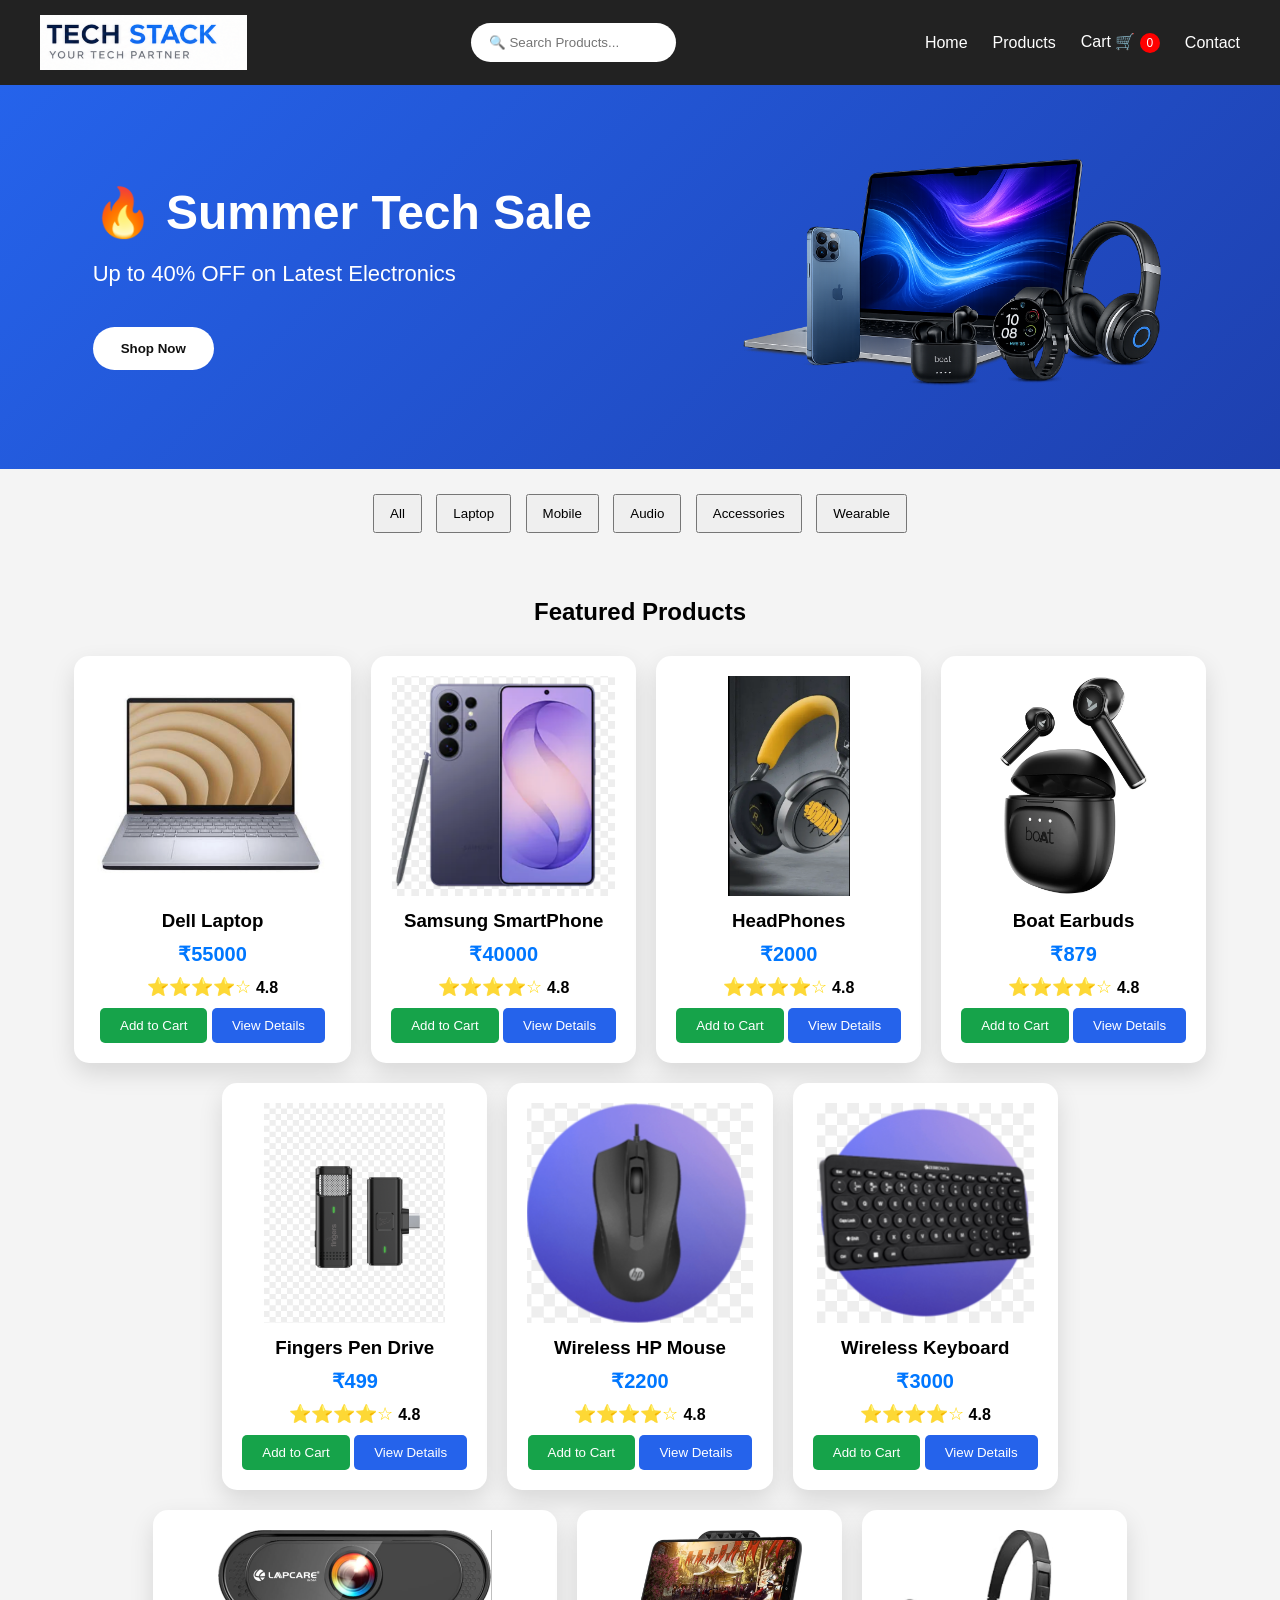
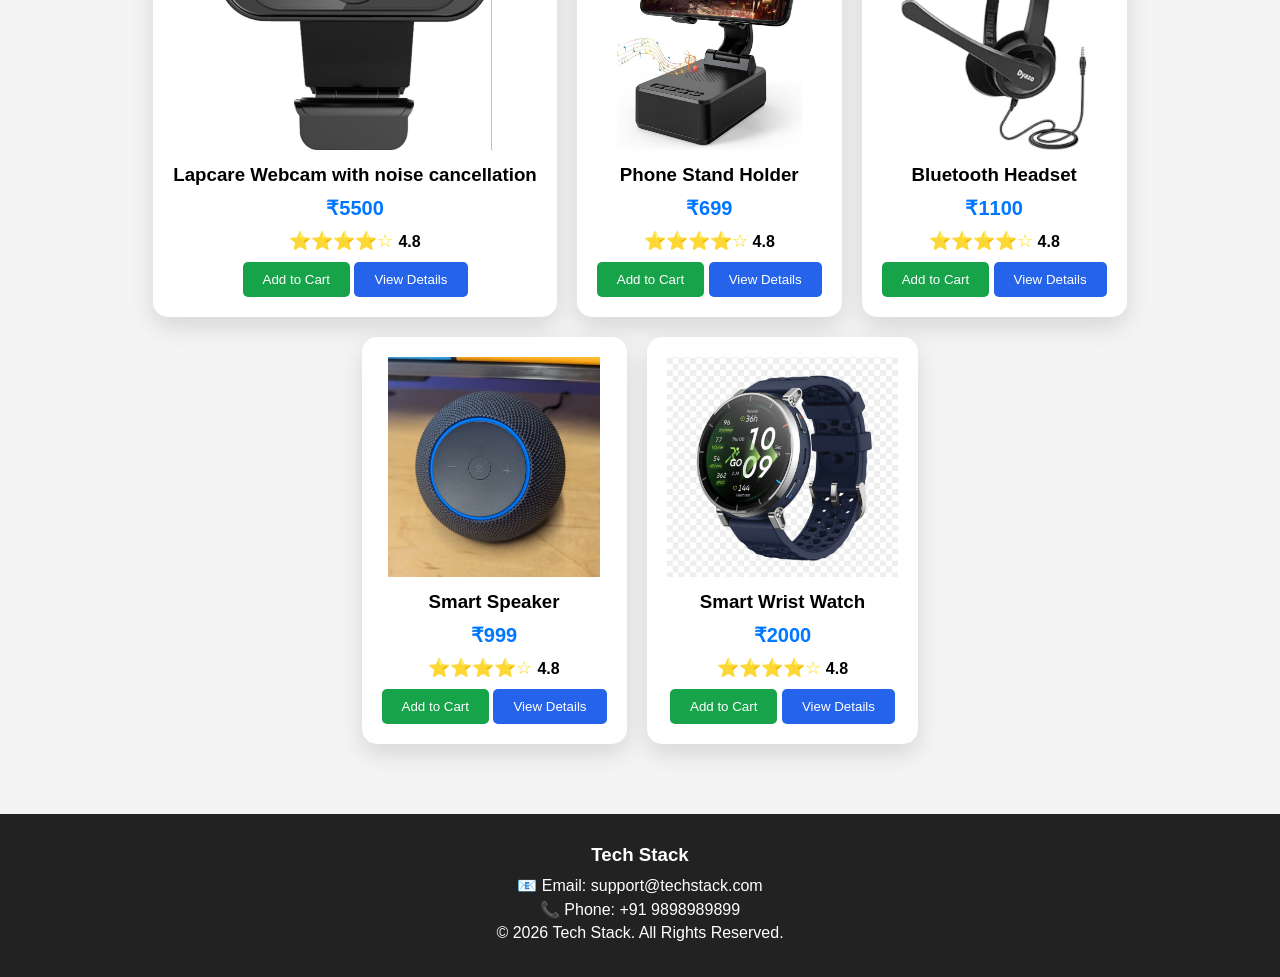
<file: frontend/index.html>
<!DOCTYPE html>
<html lang="en">
<head>
    <meta charset="UTF-8">
    <meta name="viewport" content="width=device-width, initial-scale=1.0">
    <title>Tech Stack</title>
    <link rel="stylesheet" href="css/style.css">
</head>
<body>

    <nav>
        
        <div class="logo">
           <img src="images/logo.png">
        </div>
         
         <div class="search-box">
          <input type="text" id="search" placeholder="🔍 Search Products...">
        </div>

        <ul>
            <li><a href="#home">Home</a></li>
            <li><a href="#products">Products</a></li>
            <li> 
                <a href="html/cart.html">
                Cart 🛒 <span id="cart-count">0</span> </a>
            </li>
            <li><a href="#contact">Contact</a></li>
        </ul>
    </nav>

  
    <section class="hero" id="home">

       <div class="hero-text">
        <h1>🔥 Summer Tech Sale</h1>

        <p>Up to 40% OFF on Latest Electronics</p>

        <a href="#products">
        <button>Shop Now</button>
        </a>
        </div>

       <div class="hero-image">
       <img src="images/banner.png"alt="banner"> 
       </div>
    </section>

<div class="filters">
    <button class="filter-btn" data-category="All">
        All
    </button>

    <button class="filter-btn" data-category="Laptop">
        Laptop
    </button>

    <button class="filter-btn" data-category="Mobile">
        Mobile
    </button>

    <button class="filter-btn" data-category="Audio">
        Audio
    </button>

    <button class="filter-btn" data-category="Accessories">
        Accessories
    </button>

    <button class="filter-btn" data-category="Wearable">
        Wearable
    </button>
</div>

    <section class="products" id="products">
        <h2>Featured Products</h2>

        <div class="product-container" id="product-container"> 
                  <p id="no-results" style="display:none;text-align:center;">
                     No products found.
                  </p>
        </div>
    </section>

    <footer id="contact">
        <h3>Tech Stack</h3>
        <p>📧 Email: support@techstack.com</p>
        <p>📞 Phone: +91 9898989899</p>
        <p>&copy; 2026 Tech Stack. All Rights Reserved.</p>
    </footer>

<div id="toast" class="toast">
    ✅ Product added to cart!
</div>
    
<script src="js/product.js"></script>
 <script src="js/script.js"></script>
</body>
</html>
</file>
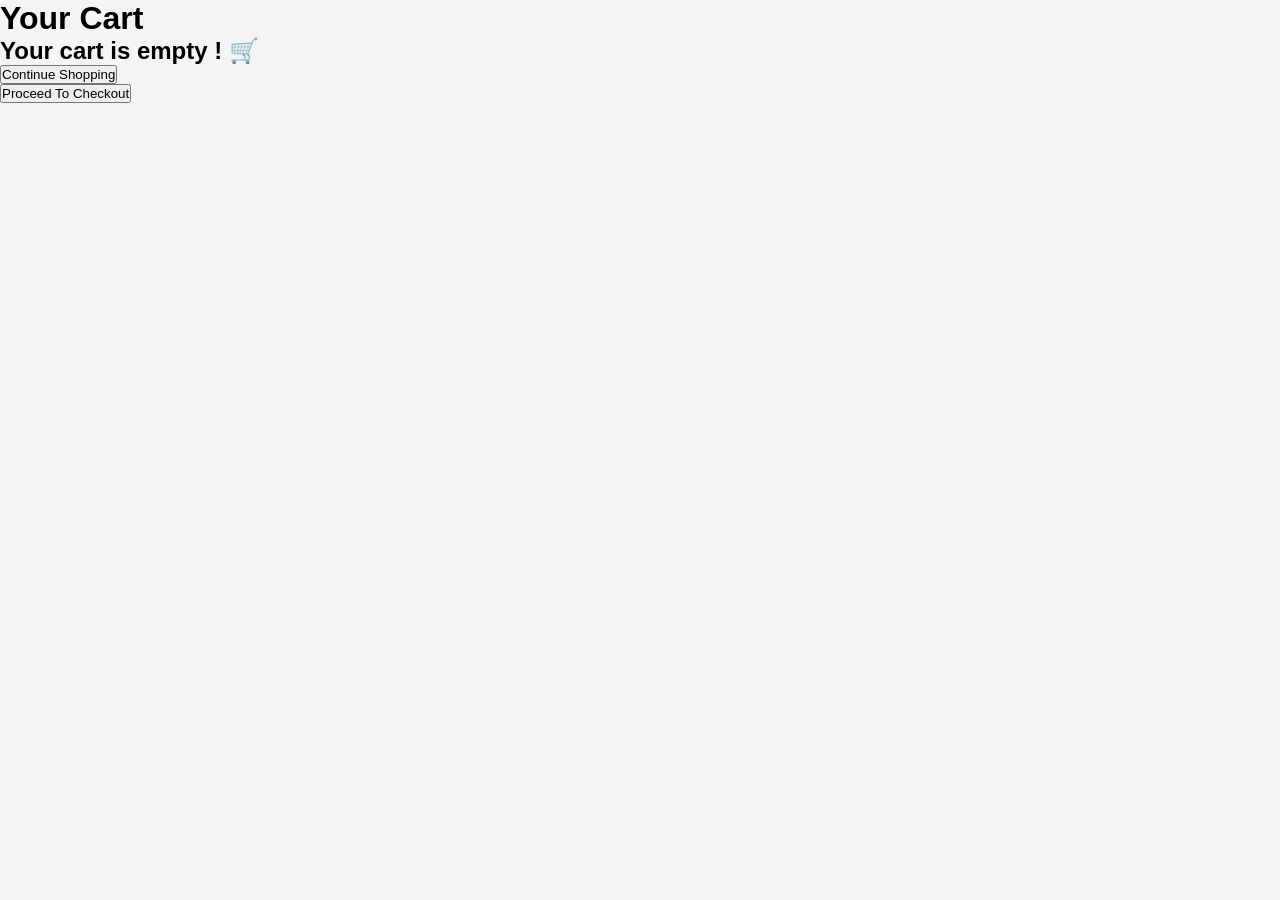
<file: frontend/html/cart.html>
<!DOCTYPE html>
<html>
<head>
    <title>Cart</title>
    <link rel="stylesheet" href="../css/style.css">
</head>
<body>

    <h1>Your Cart</h1>

    <div id="cart-items"></div>

<h2 id="total"></h2>

<a href="checkout.html">
    <button>
        Proceed To Checkout
    </button>
</a>


<script>
let cart = JSON.parse(localStorage.getItem("cart")) || [];

const cartItems = document.getElementById("cart-items");
const total = document.getElementById("total");

function saveCart() {
    localStorage.setItem("cart", JSON.stringify(cart));
}

function renderCart() {

   if(cart.length===0){

    cartItems.innerHTML= `
    <h2>Your cart is empty ! 🛒</h2>
    
    <a href="../index.html">
            <button>Continue Shopping</button>
    </a>
 `;

    total.textContent="";
    return;
}

    cartItems.innerHTML = "";
    let totalPrice = 0;

cart.forEach((item, index) => {
    const itemTotal = item.price * item.quantity;
    totalPrice += itemTotal;

    cartItems.innerHTML += `
    <div class="cart-item">        
        
            <div class="cart-info">
              <h3>${item.name}</h3>
              <p class="price">₹${item.price}</p>
              <p class="qty">Qty: ${item.quantity}</p>
            </div>

     <div class="cart-actions">
         <button class="decrease" onclick="decreaseQuantity(${index})"> 
            - 
         </button>
         <span>${item.quantity}</span>
        <button class="increase" onclick="increaseQuantity(${index})"> 
            + 
        </button>

        <button class="remove" onclick="removeItem(${index})">
                Remove
        </button>
     </div>
    </div>  
    `;
    });  

    total.textContent = "Total: ₹" + totalPrice;
}
 function removeItem(index){
    cart.splice(index, 1);
    saveCart();
    renderCart();
}

function increaseQuantity(index){
    cart[index].quantity++;
    saveCart();
    renderCart();
}

function decreaseQuantity(index){
    if(cart[index].quantity > 1){
        cart[index].quantity--;
    } else {
        cart.splice(index, 1);
    }
    saveCart();
    renderCart();
}
renderCart();
</script>

</body>
</html>
</file>
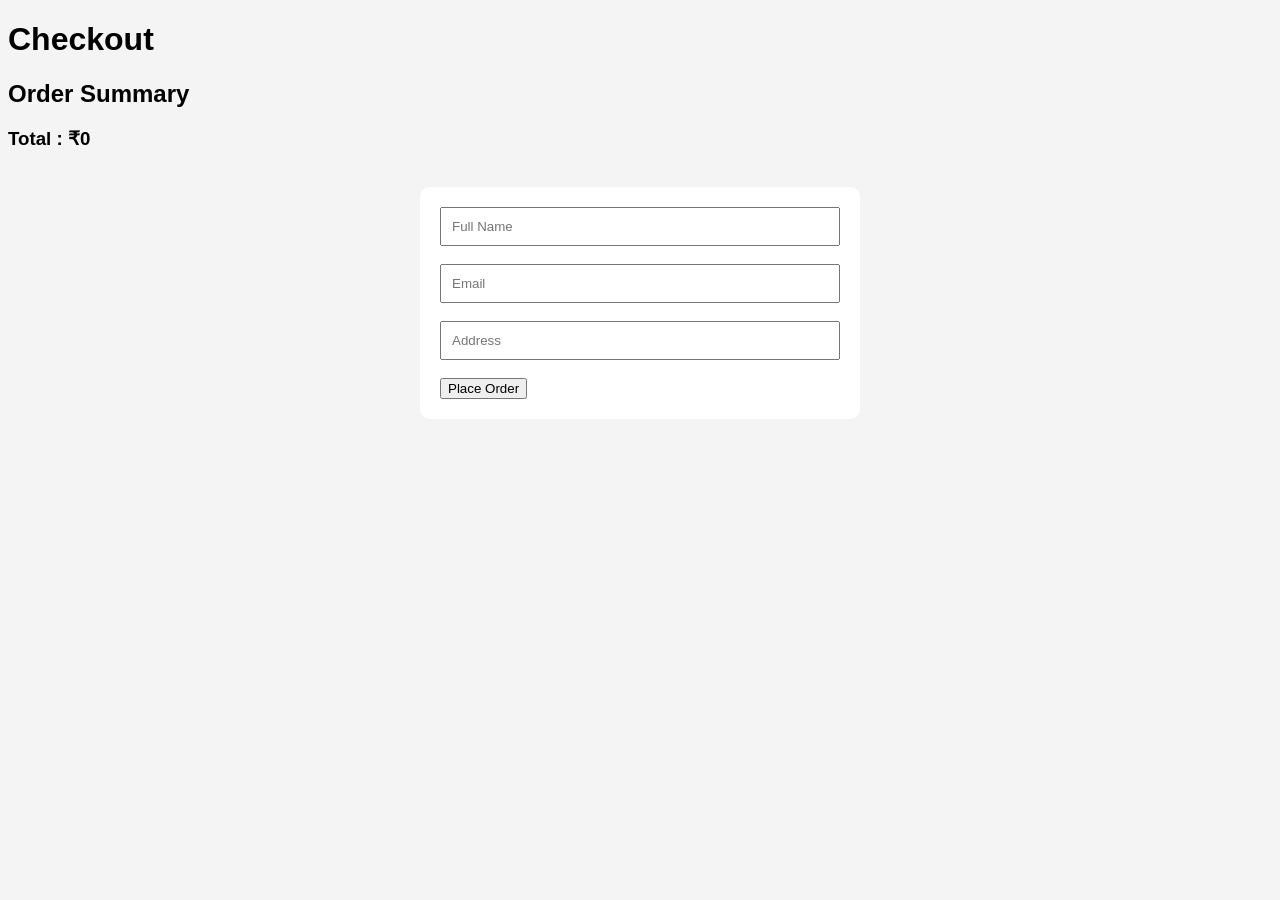
<file: frontend/html/checkout.html>
<!DOCTYPE html>
<html lang="en">
<head>
    <meta charset="UTF-8">
    <meta name="viewport" content="width=device-width, initial-scale=1.0">
    <title>Checkout</title>

<style>
body{
    font-family:Arial;
    background:#f4f4f4;
}

form{
    width:400px;
    margin:auto;
    background:white;
    padding:20px;
    border-radius:10px;
}

input{
    width:100%;
    padding:10px;
    box-sizing: border-box;
}
</style>

</head>
<body>

   <h1>Checkout</h1>

   <h2>Order Summary</h2>
   <div id="order-summary"></div>
   <h3 id="order-total"></h3>
   <br>

    <form id="checkout-form">

        <input type="text" name="fullname" placeholder="Full Name" required>
        <br><br>

        <input type="email" name="email" placeholder="Email" required>
        <br><br>

        <input type="text" name="address" placeholder="Address" required>
        <br><br>

        <button type="submit">
            Place Order
        </button>

    </form>


    <script>
       const cart =
       JSON.parse(localStorage.getItem("cart")) || [];

       const summary =
       document.getElementById("order-summary");

       const total =
       document.getElementById("order-total");

       let totalPrice = 0;

cart.forEach(item=>{

    summary.innerHTML += `
        <p>
            ${item.name} × ${item.quantity}
            -
            ₹${item.price * item.quantity}
        </p>
    `;

    totalPrice += item.price * item.quantity;

});

total.textContent = "Total : ₹" + totalPrice;

        document.getElementById("checkout-form")
        .addEventListener("submit", function(e){

            e.preventDefault();

            localStorage.removeItem("cart");

            window.location.href =
            "./success.html";

        });
    </script>

</body>
</html>
</file>
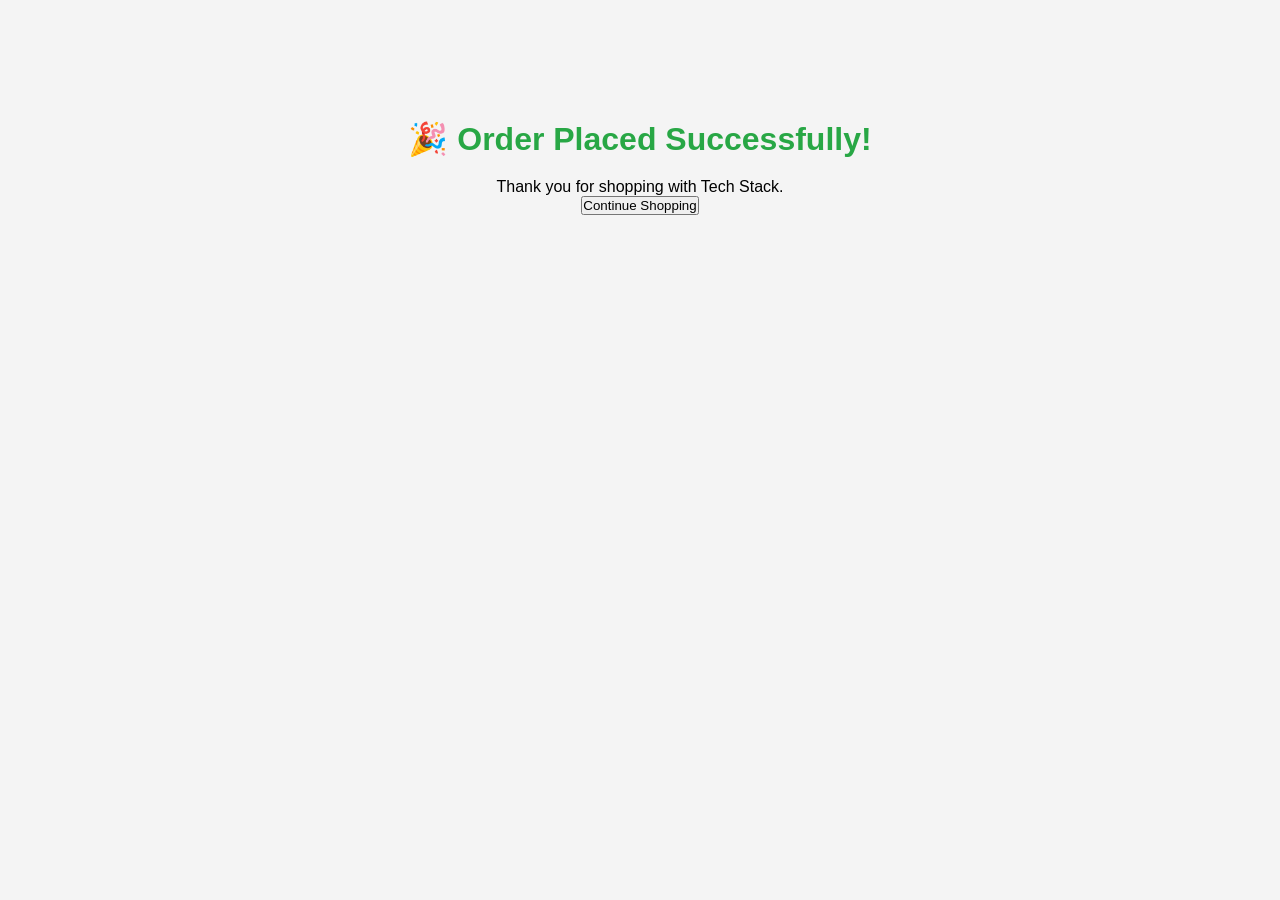
<file: frontend/html/success.html>
<!DOCTYPE html>
<html>
<head>
    <title>Order Success</title>
    <link rel="stylesheet" href="../css/style.css">
</head>
<body>
   <div class="success">
     <h1>🎉 Order Placed Successfully!</h1>

     <p>
        Thank you for shopping with Tech Stack.
    </p>

    <a href="/index.html">
        <button>Continue Shopping</button>
    </a>

    </div>
</body>
</html>
</file>
<file: frontend/css/style.css>
*{
    margin:0;
    padding:0;
    box-sizing:border-box;
    font-family:Arial, sans-serif;
}

html{
    scroll-behavior: smooth;
}

body{
    background:#f4f4f4;
}

.logo img{
    width:auto;
    height:55px;
    max-width:220px;
    object-fit:contain;
    display:block;
}

.search-box input{
    padding:12px 18px;
    max-width:100%;
    width:(300px, 100%);
    border:none;
    border-radius:30px;
    outline:none;
}

nav{
    background:#222;
    color:white;
    padding:15px 40px;

    display:flex;
    justify-content:space-between;
    align-items:center;
}

nav ul{
    display:flex;
    align-items: center;
    list-style:none;
}

nav ul li{
    margin-left:25px;
    display:flex;
    align-items:center;
}

nav ul li a{
display:inline-block;
transition:all .3s ease;
color:white;
text-decoration:none;
font-weight:500;
}

nav ul li a:hover{
color:#d8b4fe;
transform: translateY(-2px);
}

.hero{
display:flex;
justify-content:space-around;
align-items:center;
padding:40px 20px;
background:linear-gradient(135deg,#2563eb,#1e40af);
color:white;
flex-wrap:wrap;
}

.hero-text{
max-width:500px;
}

.hero-text h1{
font-size:48px;
margin-bottom:20px;
}

.hero-text p{
font-size:22px;
margin-bottom:25px;
}

.hero-image img{
width:100%;
max-width: 450px;
height:auto;
animation:float 3s ease-in-out infinite;
}

.hero button{
background:white;
color:#111;
margin-top:15px;
padding:14px 28px;
border-radius:30px;
cursor:pointer;
font-weight:bold;
border:none;
}

.hero button:hover{
background:#111;
color:white;
}

@keyframes float{
0%{
transform:translateY(0);
}

50%{
transform:translateY(-12px);
}

100%{
transform:translateY(0);
}
}

.products{
    padding:40px;
}

.products h2{
    text-align:center;
    margin-bottom:30px;
}

.product-container{
    display:flex;
    justify-content:center;
    gap:20px;
    flex-wrap:wrap;
}

.card{
    background:white;
    padding:20px;
    border-radius:15px;
    width:(280px, 100%);
    text-align:center;
    transition:all .3s ease;
    box-shadow:0 10px 25px rgba(0,0,0,.12);
}

.card:hover{
    transform:translateY(-10px);
    box-shadow:0 18px 40px rgba(0,0,0,.18);
}

.card img{
    width:100%;
    height:220px;
    object-fit: contain;
}

.card h3{
    margin-top:10px;
}

.card p{
    font-size:20px;
    font-weight:bold;
    color:#0077ff;
    margin:10px 0;
}

.card button{
    padding:10px 20px;
    background:#16a34a;
    color:white;
    border:none;
    border-radius: 5px;
    cursor:pointer;
}
.card button:hover{
background:#15803d;
transform:scale(1.05);
}

.details-btn{
background:#2563eb !important;
}

.details-btn:hover{
background:#1d4ed8 !important;
}

#cart-count{
    background:red;
    color:white;
    min-width:20px;
    height:20px;
    display:inline-flex;
    align-items:center;
    justify-content:center;
    border-radius:50%;
    font-size:12px;
    animation:pulse .5s;
}

@keyframes pulse{
0%{
transform:scale(1);
}
50%{
transform:scale(1.3);
}
100%{
transform:scale(1);
}
}

.cart-container{
max-width:900px;
margin:40px auto;
padding:20px;
}

.cart-container h1{
font-size:36px;
margin-bottom:20px;
}

.empty-cart{
text-align:center;
padding:60px 20px;
}

.cart-item{
    display:flex;
    justify-content:space-between;
    align-items:center;
    padding:15px;
    margin:10px 0;
    background:white;
    border-radius:10px;
}

.cart-item button{
    color:white;
    border:none;
    padding:8px 15px;
    border-radius:5px;
    cursor:pointer;
}
.cart-item .increase{
    background:#28a745;  
}

.cart-item .decrease{
    background:#ff9800; 
}

.cart-item .remove{
    background:#e53935; 
}

.btn{
    background:#0077ff;
    color:white;
    border:none;
    padding:10px 20px;
    border-radius:8px;
    cursor:pointer;
    transition:all .3s ease;
}

.btn:hover{
    background:#005ecc;
    transform:scale(1.05);
}

footer{
    background:#222;
    color:white;
    text-align:center;
    padding:30px;
    margin-top:30px;
}

footer h3{
    margin-bottom:10px;
}

footer p{
    margin:5px 0;
}

.filters{
    text-align:center;
    margin:20px 0;
}

.filter-btn{
    margin:5px;
    padding:10px 15px;
}

.filter-btn.active{
    background:#0077ff;
    color:white;
}

.toast{
    position:fixed;
    top:20px;
    right:20px;
    background:#28a745;
    color:white;
    padding:15px 20px;
    border-radius:8px;
    font-size:16px;

    opacity:0;
    visibility:hidden;

    transition:all .3s ease;
}

.toast.show{
    opacity:1;
    visibility:visible;
}

.success{
    text-align:center;
    margin-top:120px;
}

.success h1{
    color:#28a745;
    margin-bottom:20px;
}

.rating{
margin:10px 0;
font-size:18px;
color:gold;
}

.rating span{
color:black;
font-size:16px;
font-weight:bold;
}

.details-btn{
background:#2563eb !important;
}

@media(max-width:768px){

nav{
    flex-direction:column;
    gap:15px;
}

nav ul{
    flex-direction:column;
    text-align:center;
    gap:15px;
}

.search-box input{
    width:100%;
}

.hero{
    padding:50px 20px;
}

.hero-text h1{
font-size:36px;
}

.hero-text p{
font-size:18px;
}

.product-details{
    flex-direction:column;
    align-items:center;
}

.product-details img{
    width:250px;
    height:250px;
}


.cart-item{
flex-direction:column;
gap:15px;
text-align:center;
}

.cart-info h3{
    margin-bottom:8px;
    font-size:24px;
}

.cart-info .price{
    color:#2563eb;
    font-size:22px;
    font-weight:bold;
    margin-bottom:6px;
}

.cart-info .qty{
    color:#555;
    font-size:16px;
}

.hero-image img{
max-width:280px;
margin-top:20px;
}

}
</file>
